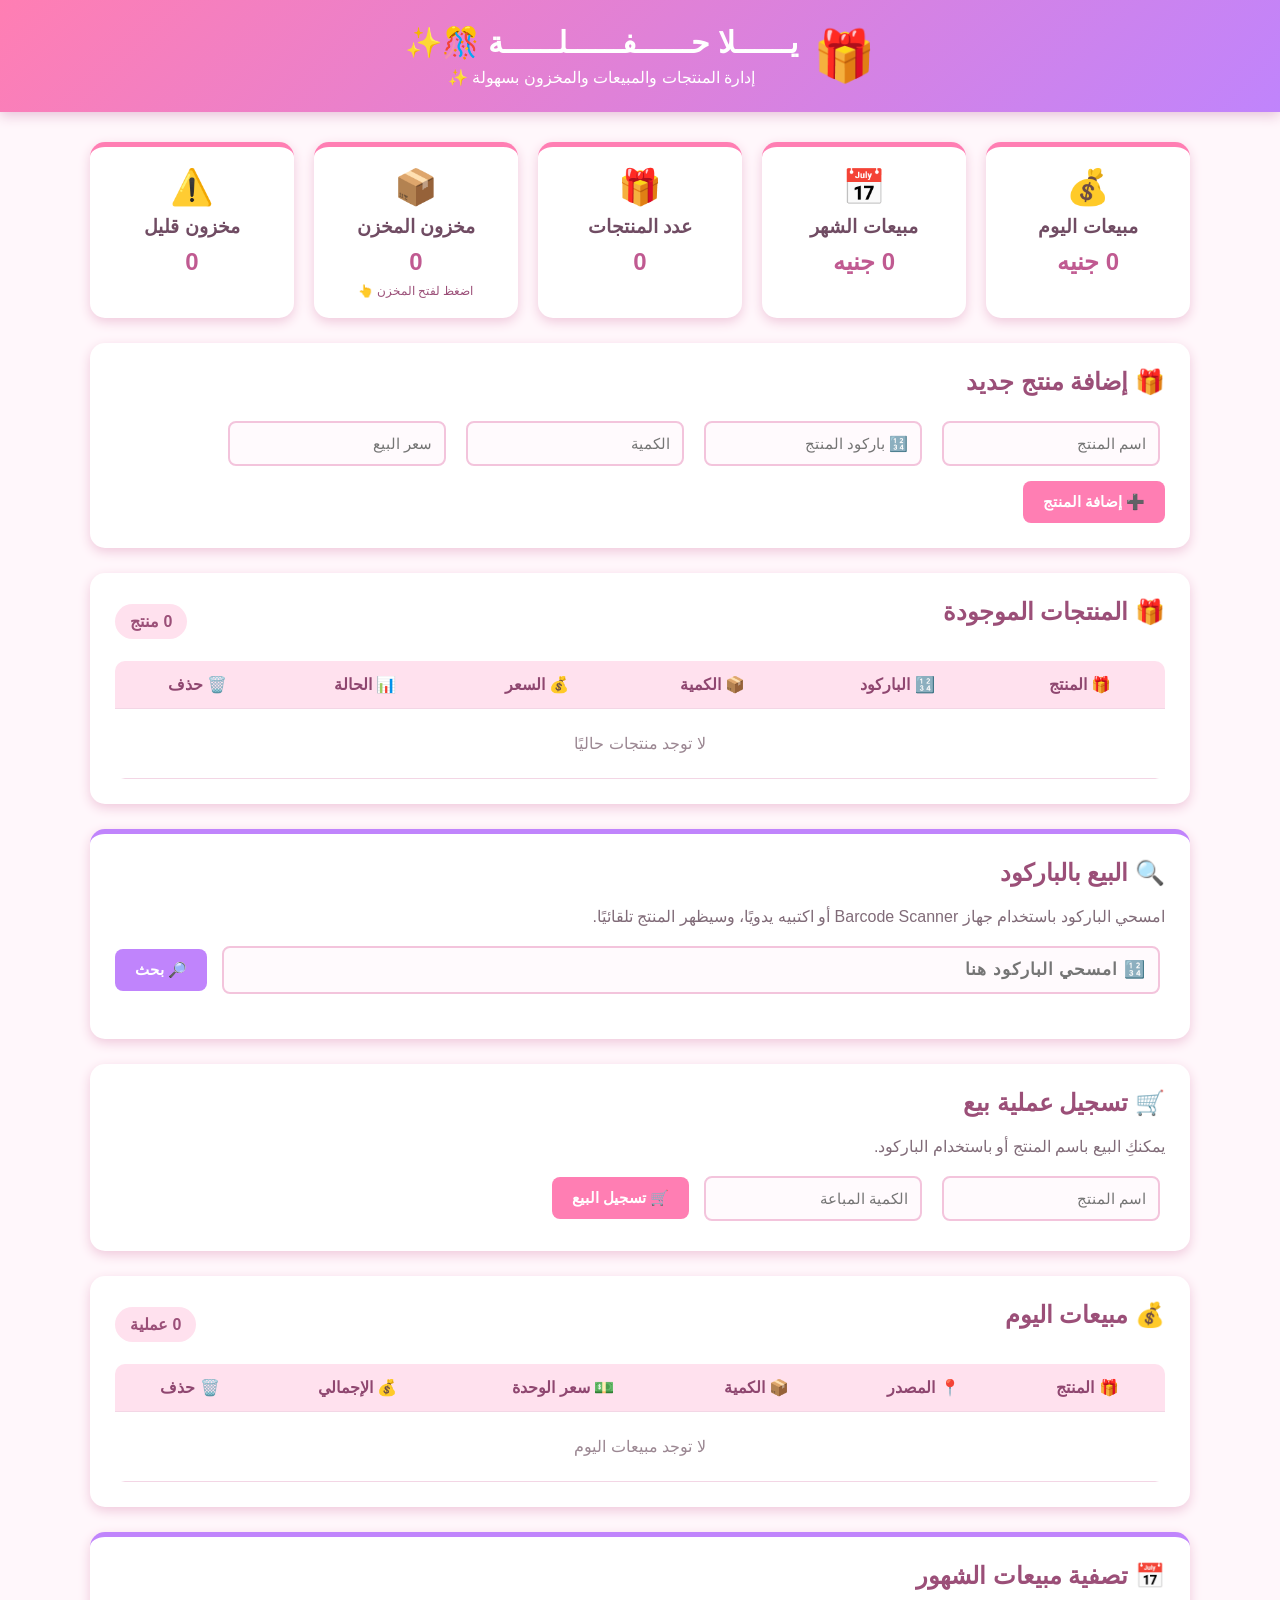
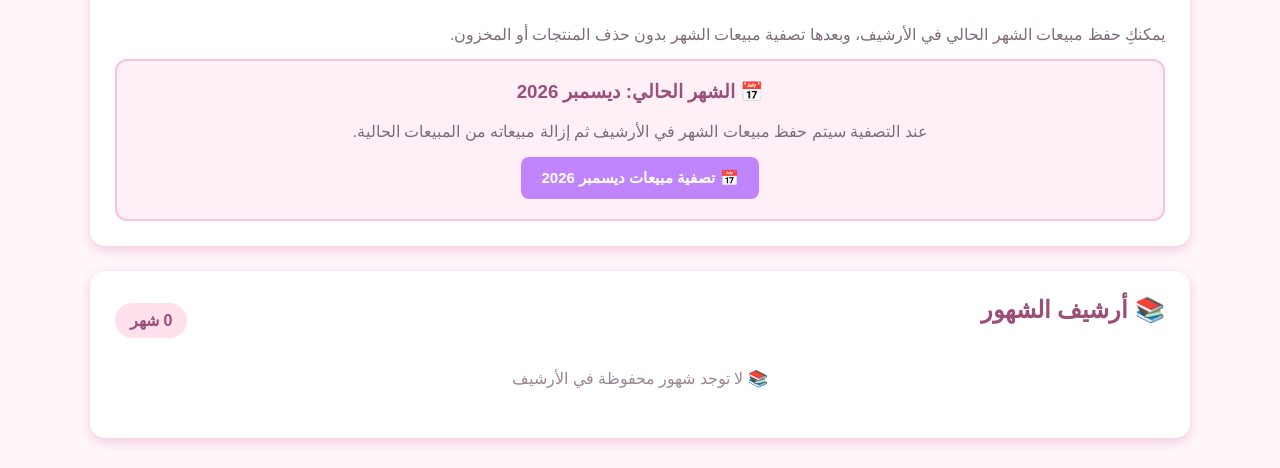
<file: index.html>
<!DOCTYPE html>
<html lang="ar" dir="rtl">

<head>
    <meta charset="UTF-8">
    <meta name="viewport" content="width=device-width, initial-scale=1.0">

    <title>🎁 يلا حفلة</title>

    <link rel="stylesheet" href="style.css">
</head>

<body>

<header>
    <div class="header-content">

        <div class="logo">🎁</div>

        <div>
            <h1>يــــــلا حــــــفــــــلــــــة 🎊✨</h1>
            <p>إدارة المنتجات والمبيعات والمخزون بسهولة ✨</p>
        </div>

    </div>
</header>


<main>

    <!-- ================= DASHBOARD ================= -->

    <section class="dashboard">

        <div class="card sales-card">
            <div class="card-icon">💰</div>
            <h3>مبيعات اليوم</h3>
            <p id="todaySales">0 جنيه</p>
        </div>


        <div class="card monthly-card">
            <div class="card-icon">📅</div>
            <h3>مبيعات الشهر</h3>
            <p id="monthlySales">0 جنيه</p>
        </div>


        <div class="card products-card">
            <div class="card-icon">🎁</div>
            <h3>عدد المنتجات</h3>
            <p id="productsCount">0</p>
        </div>


        <div class="card stock-card clickable-card" onclick="openWarehouse()">

            <div class="card-icon">📦</div>

            <h3>مخزون المخزن</h3>

            <p id="totalStock">0</p>

            <small>اضغظ لفتح المخزن 👆</small>

        </div>


        <div class="card warning-card">

            <div class="card-icon">⚠️</div>

            <h3>مخزون قليل</h3>

            <p id="lowStock">0</p>

        </div>

    </section>


    <!-- ================= WAREHOUSE ================= -->

    <section id="warehouseSection" class="box warehouse-section" style="display:none;">

        <div class="section-title">

            <h2>📦 مخزن المنتجات</h2>

            <button class="close-btn" onclick="closeWarehouse()">
                ❌ إغلاق
            </button>

        </div>


        <p class="description">
            المنتجات الموجودة هنا منفصلة تمامًا عن المنتجات الأساسية.
        </p>


        <div class="form">

            <input
                type="text"
                id="warehouseProductName"
                placeholder="اسم المنتج">

            <input
                type="text"
                id="warehouseProductBarcode"
                placeholder="🔢 باركود المنتج"
                inputmode="numeric">

            <input
                type="number"
                id="warehouseProductQuantity"
                placeholder="الكمية"
                min="1">

            <input
                type="number"
                id="warehouseProductPrice"
                placeholder="سعر البيع"
                min="0">

            <button onclick="addWarehouseProduct()">
                ➕ إضافة للمخزن
            </button>

        </div>


        <div class="table-container">

            <table>

                <thead>

                    <tr>

                        <th>🎁 المنتج</th>
                        <th>🔢 الباركود</th>
                        <th>📦 الكمية</th>
                        <th>💰 السعر</th>
                        <th>📊 الحالة</th>
                        <th>🗑️ حذف</th>

                    </tr>

                </thead>

                <tbody id="warehouseTable"></tbody>

            </table>

        </div>

    </section>


    <!-- ================= ADD PRODUCT ================= -->

    <section class="box">

        <h2>🎁 إضافة منتج جديد</h2>

        <div class="form">

            <input
                type="text"
                id="productName"
                placeholder="اسم المنتج">

            <input
                type="text"
                id="productBarcode"
                placeholder="🔢 باركود المنتج"
                inputmode="numeric">

            <input
                type="number"
                id="productQuantity"
                placeholder="الكمية"
                min="1">

            <input
                type="number"
                id="productPrice"
                placeholder="سعر البيع"
                min="0">

            <button onclick="addProduct()">
                ➕ إضافة المنتج
            </button>

        </div>

    </section>


    <!-- ================= PRODUCTS ================= -->

    <section class="box">

        <div class="section-title">

            <h2>🎁 المنتجات الموجودة</h2>

            <span id="productsNumber">
                0 منتج
            </span>

        </div>


        <div class="table-container">

            <table>

                <thead>

                    <tr>

                        <th>🎁 المنتج</th>
                        <th>🔢 الباركود</th>
                        <th>📦 الكمية</th>
                        <th>💰 السعر</th>
                        <th>📊 الحالة</th>
                        <th>🗑️ حذف</th>

                    </tr>

                </thead>

                <tbody id="productsTable"></tbody>

            </table>

        </div>

    </section>


    <!-- ================= BARCODE SALE ================= -->

    <section class="box barcode-sale-section">

        <h2>🔍 البيع بالباركود</h2>

        <p class="description">
            امسحي الباركود باستخدام جهاز Barcode Scanner
            أو اكتبيه يدويًا، وسيظهر المنتج تلقائيًا.
        </p>


        <div class="barcode-search">

            <input
                type="text"
                id="saleBarcode"
                placeholder="🔢 امسحي الباركود هنا"
                inputmode="numeric"
                autocomplete="off"
                oninput="searchSaleBarcode()"
                onkeydown="barcodeEnter(event)">

            <button onclick="searchSaleBarcode()">
                🔎 بحث
            </button>

        </div>


        <div
            id="barcodeProductInfo"
            class="barcode-product-info"
            style="display:none;">

            <div>
                <strong>🎁 المنتج:</strong>
                <span id="barcodeProductName">-</span>
            </div>

            <div>
                <strong>💰 السعر:</strong>
                <span id="barcodeProductPrice">-</span>
            </div>

            <div>
                <strong>📦 المتاح:</strong>
                <span id="barcodeProductQuantity">-</span>
            </div>

        </div>

    </section>


    <!-- ================= SELL PRODUCT ================= -->

    <section class="box sales-section">

        <h2>🛒 تسجيل عملية بيع</h2>

        <p class="description">
            يمكنكِ البيع باسم المنتج أو باستخدام الباركود.
        </p>


        <div class="form">

            <input
                type="text"
                id="saleProduct"
                placeholder="اسم المنتج">

            <input
                type="number"
                id="saleQuantity"
                placeholder="الكمية المباعة"
                min="1">

            <button onclick="sellProduct()">
                🛒 تسجيل البيع
            </button>

        </div>

    </section>


    <!-- ================= TODAY SALES ================= -->

    <section class="box">

        <div class="section-title">

            <h2>💰 مبيعات اليوم</h2>

            <span id="salesCount">
                0 عملية
            </span>

        </div>


        <div class="table-container">

            <table>

                <thead>

                    <tr>

                        <th>🎁 المنتج</th>
                        <th>📍 المصدر</th>
                        <th>📦 الكمية</th>
                        <th>💵 سعر الوحدة</th>
                        <th>💰 الإجمالي</th>
                        <th>🗑️ حذف</th>

                    </tr>

                </thead>

                <tbody id="salesTable"></tbody>

            </table>

        </div>

    </section>


    <!-- ================= WAREHOUSE SALES ================= -->

    <section
        id="warehouseSalesSection"
        class="box warehouse-sales-section"
        style="display:none;">

        <h2>🛒 بيع من المخزن</h2>

        <p class="description">
            البيع من هنا يخصم الكمية من مخزون المخزن فقط.
        </p>


        <div class="barcode-search">

            <input
                type="text"
                id="warehouseSaleBarcode"
                placeholder="🔢 باركود منتج المخزن"
                inputmode="numeric"
                autocomplete="off"
                oninput="findWarehouseProductByBarcode()">

            <button onclick="findWarehouseProductByBarcode()">
                🔎 بحث
            </button>

        </div>


        <div
            id="warehouseBarcodeInfo"
            class="barcode-product-info"
            style="display:none;">

            <div>
                <strong>🎁 المنتج:</strong>
                <span id="warehouseBarcodeName">-</span>
            </div>

            <div>
                <strong>💰 السعر:</strong>
                <span id="warehouseBarcodePrice">-</span>
            </div>

            <div>
                <strong>📦 المتاح:</strong>
                <span id="warehouseBarcodeQuantity">-</span>
            </div>

        </div>


        <div class="form">

            <input
                type="text"
                id="warehouseSaleProduct"
                placeholder="اسم المنتج من المخزن">

            <input
                type="number"
                id="warehouseSaleQuantity"
                placeholder="الكمية المباعة"
                min="1">

            <button onclick="sellWarehouseProduct()">
                🛒 بيع من المخزن
            </button>

        </div>

    </section>


    <!-- ================= MONTHLY CLEAR ================= -->

    <section class="box monthly-section">

        <div class="section-title">

            <h2>📅 تصفية مبيعات الشهور</h2>

        </div>


        <p class="description">
            يمكنكِ حفظ مبيعات الشهر الحالي في الأرشيف،
            وبعدها تصفية مبيعات الشهر بدون حذف المنتجات أو المخزون.
        </p>


        <div id="monthlyClearArea"></div>

    </section>


    <!-- ================= MONTHLY ARCHIVE ================= -->

    <section class="box">

        <div class="section-title">

            <h2>📚 أرشيف الشهور</h2>

            <span id="archiveCount">
                0 شهر
            </span>

        </div>


        <div id="monthlyArchive"></div>

    </section>

</main>


<script src="script.js"></script>

</body>

</html>
</file>
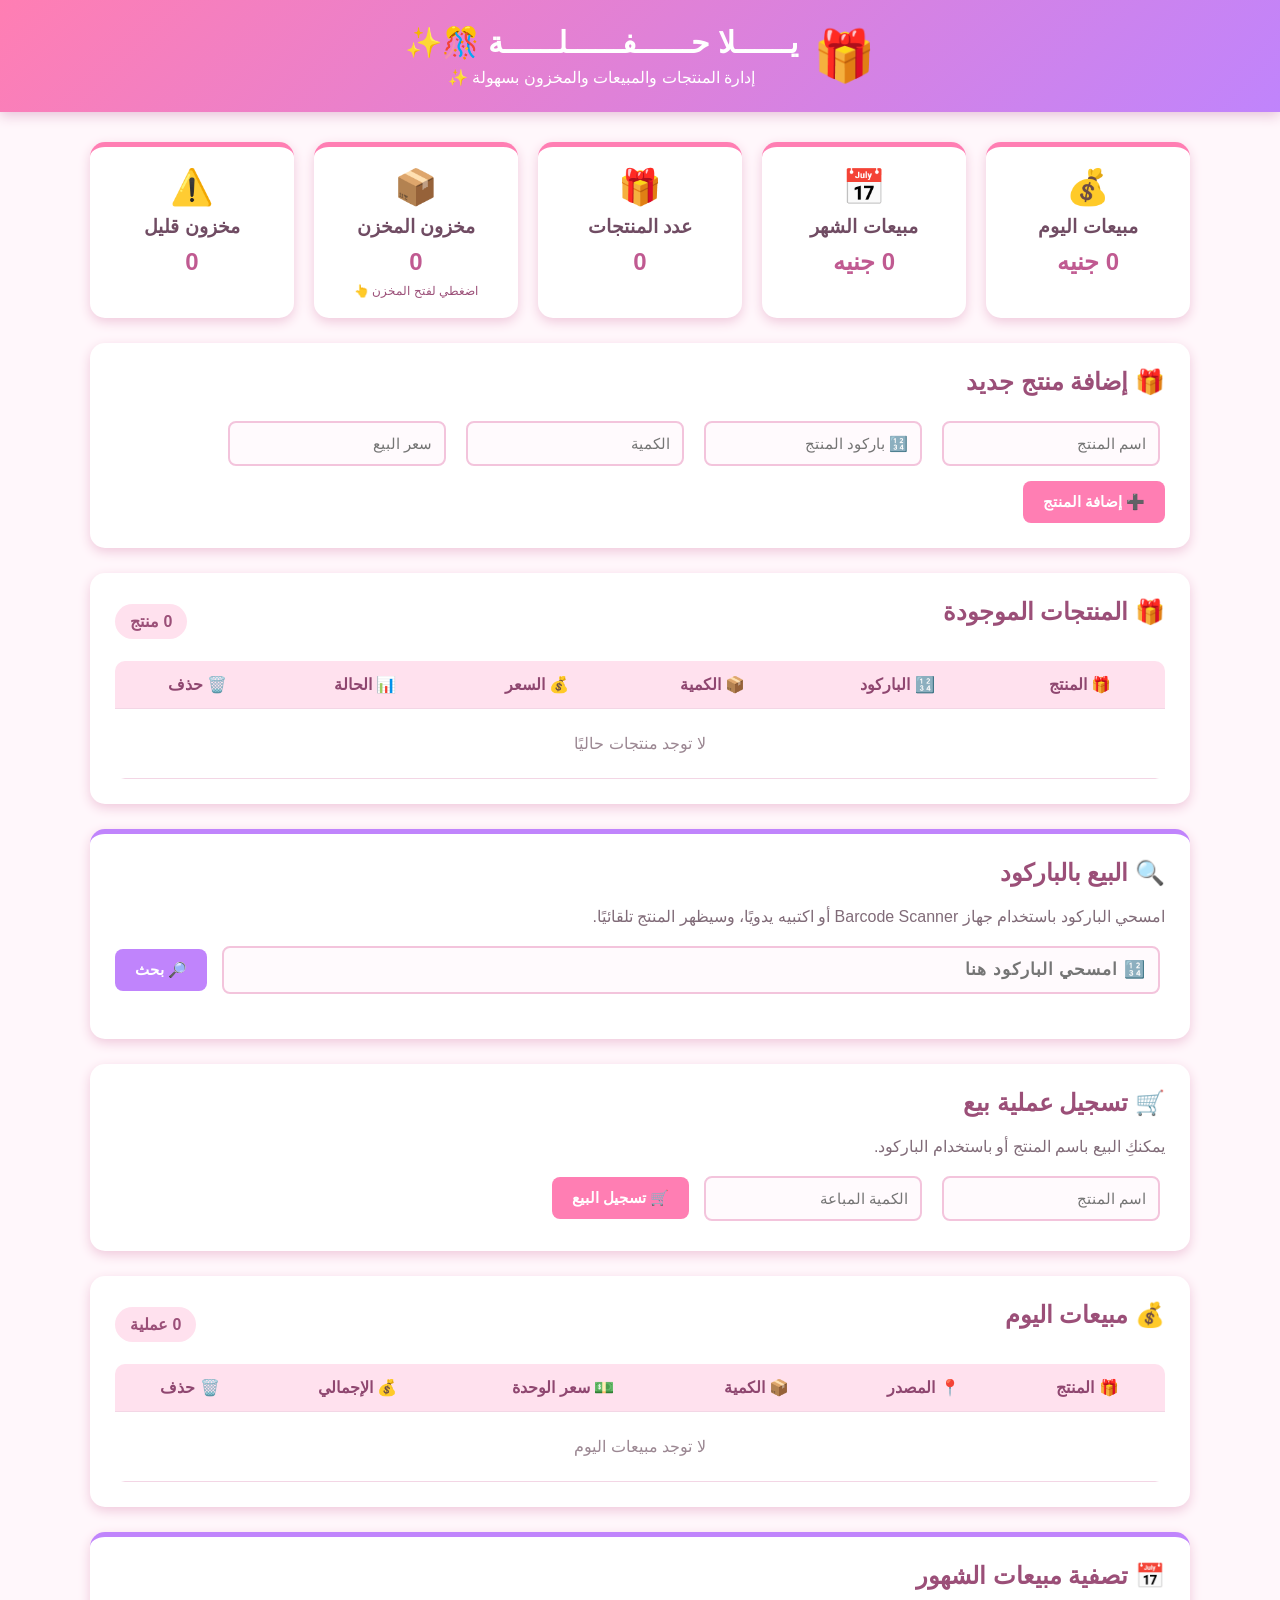
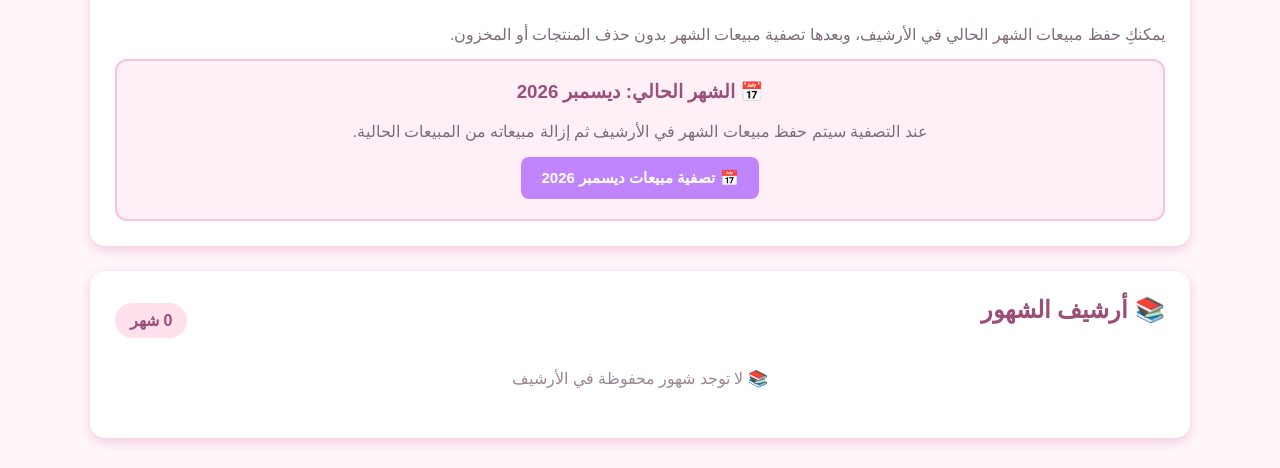
<file: SalesSystem/index.html>
<!DOCTYPE html>
<html lang="ar" dir="rtl">

<head>
    <meta charset="UTF-8">
    <meta name="viewport" content="width=device-width, initial-scale=1.0">

    <title>🎁 يلا حفلة</title>

    <link rel="stylesheet" href="style.css">
</head>

<body>

<header>
    <div class="header-content">

        <div class="logo">🎁</div>

        <div>
            <h1>يــــــلا حــــــفــــــلــــــة 🎊✨</h1>
            <p>إدارة المنتجات والمبيعات والمخزون بسهولة ✨</p>
        </div>

    </div>
</header>


<main>

    <!-- ================= DASHBOARD ================= -->

    <section class="dashboard">

        <div class="card sales-card">
            <div class="card-icon">💰</div>
            <h3>مبيعات اليوم</h3>
            <p id="todaySales">0 جنيه</p>
        </div>


        <div class="card monthly-card">
            <div class="card-icon">📅</div>
            <h3>مبيعات الشهر</h3>
            <p id="monthlySales">0 جنيه</p>
        </div>


        <div class="card products-card">
            <div class="card-icon">🎁</div>
            <h3>عدد المنتجات</h3>
            <p id="productsCount">0</p>
        </div>


        <div class="card stock-card clickable-card" onclick="openWarehouse()">

            <div class="card-icon">📦</div>

            <h3>مخزون المخزن</h3>

            <p id="totalStock">0</p>

            <small>اضغطي لفتح المخزن 👆</small>

        </div>


        <div class="card warning-card">

            <div class="card-icon">⚠️</div>

            <h3>مخزون قليل</h3>

            <p id="lowStock">0</p>

        </div>

    </section>


    <!-- ================= WAREHOUSE ================= -->

    <section id="warehouseSection" class="box warehouse-section" style="display:none;">

        <div class="section-title">

            <h2>📦 مخزن المنتجات</h2>

            <button class="close-btn" onclick="closeWarehouse()">
                ❌ إغلاق
            </button>

        </div>


        <p class="description">
            المنتجات الموجودة هنا منفصلة تمامًا عن المنتجات الأساسية.
        </p>


        <div class="form">

            <input
                type="text"
                id="warehouseProductName"
                placeholder="اسم المنتج">

            <input
                type="text"
                id="warehouseProductBarcode"
                placeholder="🔢 باركود المنتج"
                inputmode="numeric">

            <input
                type="number"
                id="warehouseProductQuantity"
                placeholder="الكمية"
                min="1">

            <input
                type="number"
                id="warehouseProductPrice"
                placeholder="سعر البيع"
                min="0">

            <button onclick="addWarehouseProduct()">
                ➕ إضافة للمخزن
            </button>

        </div>


        <div class="table-container">

            <table>

                <thead>

                    <tr>

                        <th>🎁 المنتج</th>
                        <th>🔢 الباركود</th>
                        <th>📦 الكمية</th>
                        <th>💰 السعر</th>
                        <th>📊 الحالة</th>
                        <th>🗑️ حذف</th>

                    </tr>

                </thead>

                <tbody id="warehouseTable"></tbody>

            </table>

        </div>

    </section>


    <!-- ================= ADD PRODUCT ================= -->

    <section class="box">

        <h2>🎁 إضافة منتج جديد</h2>

        <div class="form">

            <input
                type="text"
                id="productName"
                placeholder="اسم المنتج">

            <input
                type="text"
                id="productBarcode"
                placeholder="🔢 باركود المنتج"
                inputmode="numeric">

            <input
                type="number"
                id="productQuantity"
                placeholder="الكمية"
                min="1">

            <input
                type="number"
                id="productPrice"
                placeholder="سعر البيع"
                min="0">

            <button onclick="addProduct()">
                ➕ إضافة المنتج
            </button>

        </div>

    </section>


    <!-- ================= PRODUCTS ================= -->

    <section class="box">

        <div class="section-title">

            <h2>🎁 المنتجات الموجودة</h2>

            <span id="productsNumber">
                0 منتج
            </span>

        </div>


        <div class="table-container">

            <table>

                <thead>

                    <tr>

                        <th>🎁 المنتج</th>
                        <th>🔢 الباركود</th>
                        <th>📦 الكمية</th>
                        <th>💰 السعر</th>
                        <th>📊 الحالة</th>
                        <th>🗑️ حذف</th>

                    </tr>

                </thead>

                <tbody id="productsTable"></tbody>

            </table>

        </div>

    </section>


    <!-- ================= BARCODE SALE ================= -->

    <section class="box barcode-sale-section">

        <h2>🔍 البيع بالباركود</h2>

        <p class="description">
            امسحي الباركود باستخدام جهاز Barcode Scanner
            أو اكتبيه يدويًا، وسيظهر المنتج تلقائيًا.
        </p>


        <div class="barcode-search">

            <input
                type="text"
                id="saleBarcode"
                placeholder="🔢 امسحي الباركود هنا"
                inputmode="numeric"
                autocomplete="off"
                oninput="searchSaleBarcode()"
                onkeydown="barcodeEnter(event)">

            <button onclick="searchSaleBarcode()">
                🔎 بحث
            </button>

        </div>


        <div
            id="barcodeProductInfo"
            class="barcode-product-info"
            style="display:none;">

            <div>
                <strong>🎁 المنتج:</strong>
                <span id="barcodeProductName">-</span>
            </div>

            <div>
                <strong>💰 السعر:</strong>
                <span id="barcodeProductPrice">-</span>
            </div>

            <div>
                <strong>📦 المتاح:</strong>
                <span id="barcodeProductQuantity">-</span>
            </div>

        </div>

    </section>


    <!-- ================= SELL PRODUCT ================= -->

    <section class="box sales-section">

        <h2>🛒 تسجيل عملية بيع</h2>

        <p class="description">
            يمكنكِ البيع باسم المنتج أو باستخدام الباركود.
        </p>


        <div class="form">

            <input
                type="text"
                id="saleProduct"
                placeholder="اسم المنتج">

            <input
                type="number"
                id="saleQuantity"
                placeholder="الكمية المباعة"
                min="1">

            <button onclick="sellProduct()">
                🛒 تسجيل البيع
            </button>

        </div>

    </section>


    <!-- ================= TODAY SALES ================= -->

    <section class="box">

        <div class="section-title">

            <h2>💰 مبيعات اليوم</h2>

            <span id="salesCount">
                0 عملية
            </span>

        </div>


        <div class="table-container">

            <table>

                <thead>

                    <tr>

                        <th>🎁 المنتج</th>
                        <th>📍 المصدر</th>
                        <th>📦 الكمية</th>
                        <th>💵 سعر الوحدة</th>
                        <th>💰 الإجمالي</th>
                        <th>🗑️ حذف</th>

                    </tr>

                </thead>

                <tbody id="salesTable"></tbody>

            </table>

        </div>

    </section>


    <!-- ================= WAREHOUSE SALES ================= -->

    <section
        id="warehouseSalesSection"
        class="box warehouse-sales-section"
        style="display:none;">

        <h2>🛒 بيع من المخزن</h2>

        <p class="description">
            البيع من هنا يخصم الكمية من مخزون المخزن فقط.
        </p>


        <div class="barcode-search">

            <input
                type="text"
                id="warehouseSaleBarcode"
                placeholder="🔢 باركود منتج المخزن"
                inputmode="numeric"
                autocomplete="off"
                oninput="findWarehouseProductByBarcode()">

            <button onclick="findWarehouseProductByBarcode()">
                🔎 بحث
            </button>

        </div>


        <div
            id="warehouseBarcodeInfo"
            class="barcode-product-info"
            style="display:none;">

            <div>
                <strong>🎁 المنتج:</strong>
                <span id="warehouseBarcodeName">-</span>
            </div>

            <div>
                <strong>💰 السعر:</strong>
                <span id="warehouseBarcodePrice">-</span>
            </div>

            <div>
                <strong>📦 المتاح:</strong>
                <span id="warehouseBarcodeQuantity">-</span>
            </div>

        </div>


        <div class="form">

            <input
                type="text"
                id="warehouseSaleProduct"
                placeholder="اسم المنتج من المخزن">

            <input
                type="number"
                id="warehouseSaleQuantity"
                placeholder="الكمية المباعة"
                min="1">

            <button onclick="sellWarehouseProduct()">
                🛒 بيع من المخزن
            </button>

        </div>

    </section>


    <!-- ================= MONTHLY CLEAR ================= -->

    <section class="box monthly-section">

        <div class="section-title">

            <h2>📅 تصفية مبيعات الشهور</h2>

        </div>


        <p class="description">
            يمكنكِ حفظ مبيعات الشهر الحالي في الأرشيف،
            وبعدها تصفية مبيعات الشهر بدون حذف المنتجات أو المخزون.
        </p>


        <div id="monthlyClearArea"></div>

    </section>


    <!-- ================= MONTHLY ARCHIVE ================= -->

    <section class="box">

        <div class="section-title">

            <h2>📚 أرشيف الشهور</h2>

            <span id="archiveCount">
                0 شهر
            </span>

        </div>


        <div id="monthlyArchive"></div>

    </section>

</main>


<script src="script.js"></script>

</body>

</html>
</file>
<file: style.css>
/* ==============================
   🎁 نظام محل الهدايا
   ============================== */

* {
    box-sizing: border-box;
    font-family: Arial, sans-serif;
}

body {
    margin: 0;
    background: #fff7fb;
    color: #4a3b47;
}


/* ================= HEADER ================= */

header {
    background: linear-gradient(
        135deg,
        #ff7eb3,
        #c084fc
    );

    color: white;
    text-align: center;
    padding: 25px;

    box-shadow: 0 4px 12px #e8c5da;
}

.header-content {
    display: flex;
    align-items: center;
    justify-content: center;
    gap: 15px;
}

.logo {
    font-size: 50px;
}

header h1 {
    margin: 0 0 8px;
    font-size: 30px;
}

header p {
    margin: 0;
    font-size: 16px;
}


/* ================= MAIN ================= */

main {
    width: 90%;
    max-width: 1100px;
    margin: 30px auto;
}


/* ================= DASHBOARD ================= */

.dashboard {
    display: flex;
    gap: 20px;
    margin-bottom: 25px;
    flex-wrap: wrap;
}

.card {
    background: white;
    padding: 20px;

    flex: 1;
    min-width: 180px;

    text-align: center;

    border-radius: 15px;

    box-shadow: 0 4px 12px #f0c9dc;

    border-top: 5px solid #ff7eb3;

    transition: 0.3s;
}

.card:hover {
    transform: translateY(-5px);
}

.clickable-card {
    cursor: pointer;
}

.clickable-card:hover {
    box-shadow: 0 8px 20px #dfb7cf;
}

.card-icon {
    font-size: 35px;
    margin-bottom: 8px;
}

.card h3 {
    margin: 5px 0;
    color: #704c63;
}

.card p {
    font-size: 24px;
    font-weight: bold;
    color: #c05a91;
    margin: 10px 0 0;
}

.card small {
    display: block;
    color: #9b4f78;
    margin-top: 8px;
    font-size: 12px;
}


/* ================= BOX ================= */

.box {
    background: white;

    padding: 25px;

    margin-bottom: 25px;

    border-radius: 15px;

    box-shadow: 0 4px 12px #f0c9dc;
}

.box h2 {
    color: #9b4f78;
    margin-top: 0;
}


/* ================= WAREHOUSE ================= */

.warehouse-section {
    border-top: 5px solid #c084fc;

    animation:
        warehouseOpen 0.3s ease;
}

.warehouse-sales-section {
    border-top: 5px solid #ff7eb3;
}

@keyframes warehouseOpen {

    from {
        opacity: 0;
        transform: translateY(-10px);
    }

    to {
        opacity: 1;
        transform: translateY(0);
    }

}


/* ================= FORM ================= */

.form {
    display: flex;

    gap: 10px;

    flex-wrap: wrap;

    align-items: center;
}

input {
    padding: 12px;

    margin: 5px;

    border: 2px solid #f3c4dc;

    border-radius: 8px;

    outline: none;

    font-size: 15px;

    background: #fffafd;
}

input:focus {
    border-color: #c084fc;

    box-shadow: 0 0 5px #e5c9f7;
}


/* ================= BUTTON ================= */

button {
    padding: 12px 20px;

    background: #ff7eb3;

    color: white;

    border: none;

    border-radius: 8px;

    cursor: pointer;

    font-weight: bold;

    font-size: 15px;

    transition: 0.3s;
}

button:hover {
    background: #e85d9b;

    transform: scale(1.03);
}

.close-btn {
    background: #c084fc;
}

.close-btn:hover {
    background: #9d5ed1;
}


/* ================= DELETE ================= */

.delete-btn {
    background: #ff5c7a;

    padding: 8px 14px;

    font-size: 13px;
}

.delete-btn:hover {
    background: #e6395b;

    transform: scale(1.05);
}


/* ================= SECTION TITLE ================= */

.section-title {
    display: flex;

    justify-content: space-between;

    align-items: center;

    gap: 15px;
}

.section-title span {
    background: #ffe1ee;

    color: #9b4f78;

    padding: 8px 15px;

    border-radius: 20px;

    font-weight: bold;
}


/* ================= TABLE ================= */

.table-container {
    width: 100%;

    overflow-x: auto;
}

table {
    width: 100%;

    border-collapse: collapse;

    margin-top: 15px;

    overflow: hidden;

    border-radius: 10px;
}

th,
td {
    padding: 14px 12px;

    border-bottom: 1px solid #f3d6e5;

    text-align: center;
}

th {
    background: #ffe1ee;

    color: #8f4770;
}

tr:hover {
    background: #fff7fb;
}


/* ================= DESCRIPTION ================= */

.description {
    color: #806b78;

    margin-bottom: 15px;
}


/* ================= BARCODE ================= */

.barcode-sale-section {
    border-top: 5px solid #c084fc;
}

.barcode-search {
    display: flex;

    gap: 10px;

    align-items: center;

    flex-wrap: wrap;

    margin-bottom: 15px;
}

.barcode-search input {
    flex: 1;

    min-width: 250px;

    font-size: 17px;

    font-weight: bold;

    letter-spacing: 1px;
}

.barcode-search button {
    background: #c084fc;
}

.barcode-search button:hover {
    background: #9d5ed1;
}


/* ================= BARCODE INFO ================= */

.barcode-product-info {
    display: flex;

    gap: 15px;

    flex-wrap: wrap;

    background: #fff0f7;

    border: 2px solid #f3c4dc;

    border-radius: 12px;

    padding: 15px;

    margin-bottom: 15px;
}

.barcode-product-info div {
    background: white;

    padding: 12px 18px;

    border-radius: 8px;

    box-shadow: 0 2px 7px #efd4e2;
}

.barcode-product-info strong {
    color: #9b4f78;
}

.barcode-product-info span {
    font-weight: bold;

    color: #c05a91;
}


/* ================= MONTHLY ================= */

.monthly-section {
    border-top: 5px solid #c084fc;
}

.monthly-clear-box {
    background: #fff0f7;

    border: 2px solid #f3c4dc;

    border-radius: 12px;

    padding: 20px;

    text-align: center;
}

.monthly-clear-box h3 {
    color: #9b4f78;

    margin-top: 0;
}

.monthly-clear-box p {
    color: #806b78;
}

.monthly-clear-btn {
    background: #c084fc;
}

.monthly-clear-btn:hover {
    background: #9d5ed1;
}


/* ================= ARCHIVE ================= */

.archive-item {
    background: #fff7fb;

    border: 2px solid #f3d6e5;

    border-radius: 12px;

    padding: 18px;

    margin-bottom: 15px;

    display: flex;

    justify-content: space-between;

    align-items: center;

    gap: 15px;

    flex-wrap: wrap;
}

.archive-info h3 {
    margin: 0 0 8px;

    color: #9b4f78;
}

.archive-info p {
    margin: 5px 0;

    color: #806b78;
}

.archive-total {
    font-size: 20px;

    font-weight: bold;

    color: #c05a91;
}

.archive-delete-btn {
    background: #ff5c7a;
}


/* ================= EMPTY ================= */

.empty-message {
    text-align: center;

    color: #9b8792;

    padding: 25px;
}


/* ================= MOBILE ================= */

@media (max-width: 700px) {

    main {
        width: 95%;
    }

    .dashboard {
        flex-direction: column;
    }

    .card {
        width: 100%;
    }

    .header-content {
        flex-direction: column;
    }

    .form {
        flex-direction: column;

        align-items: stretch;
    }

    input,
    button {
        width: 100%;

        margin: 5px 0;
    }

    .section-title {
        flex-direction: column;

        align-items: flex-start;
    }

    .barcode-search {
        flex-direction: column;

        align-items: stretch;
    }

    .barcode-search input,
    .barcode-search button {
        width: 100%;
    }

    .barcode-product-info {
        flex-direction: column;
    }

    table {
        font-size: 13px;
    }

    th,
    td {
        padding: 9px 5px;
    }

    .archive-item {
        flex-direction: column;

        align-items: stretch;

        text-align: center;
    }

}
</file>
<file: SalesSystem/style.css>
/* ==============================
   🎁 نظام محل الهدايا
   ============================== */

* {
    box-sizing: border-box;
    font-family: Arial, sans-serif;
}

body {
    margin: 0;
    background: #fff7fb;
    color: #4a3b47;
}


/* ================= HEADER ================= */

header {
    background: linear-gradient(
        135deg,
        #ff7eb3,
        #c084fc
    );

    color: white;
    text-align: center;
    padding: 25px;

    box-shadow: 0 4px 12px #e8c5da;
}

.header-content {
    display: flex;
    align-items: center;
    justify-content: center;
    gap: 15px;
}

.logo {
    font-size: 50px;
}

header h1 {
    margin: 0 0 8px;
    font-size: 30px;
}

header p {
    margin: 0;
    font-size: 16px;
}


/* ================= MAIN ================= */

main {
    width: 90%;
    max-width: 1100px;
    margin: 30px auto;
}


/* ================= DASHBOARD ================= */

.dashboard {
    display: flex;
    gap: 20px;
    margin-bottom: 25px;
    flex-wrap: wrap;
}

.card {
    background: white;
    padding: 20px;

    flex: 1;
    min-width: 180px;

    text-align: center;

    border-radius: 15px;

    box-shadow: 0 4px 12px #f0c9dc;

    border-top: 5px solid #ff7eb3;

    transition: 0.3s;
}

.card:hover {
    transform: translateY(-5px);
}

.clickable-card {
    cursor: pointer;
}

.clickable-card:hover {
    box-shadow: 0 8px 20px #dfb7cf;
}

.card-icon {
    font-size: 35px;
    margin-bottom: 8px;
}

.card h3 {
    margin: 5px 0;
    color: #704c63;
}

.card p {
    font-size: 24px;
    font-weight: bold;
    color: #c05a91;
    margin: 10px 0 0;
}

.card small {
    display: block;
    color: #9b4f78;
    margin-top: 8px;
    font-size: 12px;
}


/* ================= BOX ================= */

.box {
    background: white;

    padding: 25px;

    margin-bottom: 25px;

    border-radius: 15px;

    box-shadow: 0 4px 12px #f0c9dc;
}

.box h2 {
    color: #9b4f78;
    margin-top: 0;
}


/* ================= WAREHOUSE ================= */

.warehouse-section {
    border-top: 5px solid #c084fc;

    animation:
        warehouseOpen 0.3s ease;
}

.warehouse-sales-section {
    border-top: 5px solid #ff7eb3;
}

@keyframes warehouseOpen {

    from {
        opacity: 0;
        transform: translateY(-10px);
    }

    to {
        opacity: 1;
        transform: translateY(0);
    }

}


/* ================= FORM ================= */

.form {
    display: flex;

    gap: 10px;

    flex-wrap: wrap;

    align-items: center;
}

input {
    padding: 12px;

    margin: 5px;

    border: 2px solid #f3c4dc;

    border-radius: 8px;

    outline: none;

    font-size: 15px;

    background: #fffafd;
}

input:focus {
    border-color: #c084fc;

    box-shadow: 0 0 5px #e5c9f7;
}


/* ================= BUTTON ================= */

button {
    padding: 12px 20px;

    background: #ff7eb3;

    color: white;

    border: none;

    border-radius: 8px;

    cursor: pointer;

    font-weight: bold;

    font-size: 15px;

    transition: 0.3s;
}

button:hover {
    background: #e85d9b;

    transform: scale(1.03);
}

.close-btn {
    background: #c084fc;
}

.close-btn:hover {
    background: #9d5ed1;
}


/* ================= DELETE ================= */

.delete-btn {
    background: #ff5c7a;

    padding: 8px 14px;

    font-size: 13px;
}

.delete-btn:hover {
    background: #e6395b;

    transform: scale(1.05);
}


/* ================= SECTION TITLE ================= */

.section-title {
    display: flex;

    justify-content: space-between;

    align-items: center;

    gap: 15px;
}

.section-title span {
    background: #ffe1ee;

    color: #9b4f78;

    padding: 8px 15px;

    border-radius: 20px;

    font-weight: bold;
}


/* ================= TABLE ================= */

.table-container {
    width: 100%;

    overflow-x: auto;
}

table {
    width: 100%;

    border-collapse: collapse;

    margin-top: 15px;

    overflow: hidden;

    border-radius: 10px;
}

th,
td {
    padding: 14px 12px;

    border-bottom: 1px solid #f3d6e5;

    text-align: center;
}

th {
    background: #ffe1ee;

    color: #8f4770;
}

tr:hover {
    background: #fff7fb;
}


/* ================= DESCRIPTION ================= */

.description {
    color: #806b78;

    margin-bottom: 15px;
}


/* ================= BARCODE ================= */

.barcode-sale-section {
    border-top: 5px solid #c084fc;
}

.barcode-search {
    display: flex;

    gap: 10px;

    align-items: center;

    flex-wrap: wrap;

    margin-bottom: 15px;
}

.barcode-search input {
    flex: 1;

    min-width: 250px;

    font-size: 17px;

    font-weight: bold;

    letter-spacing: 1px;
}

.barcode-search button {
    background: #c084fc;
}

.barcode-search button:hover {
    background: #9d5ed1;
}


/* ================= BARCODE INFO ================= */

.barcode-product-info {
    display: flex;

    gap: 15px;

    flex-wrap: wrap;

    background: #fff0f7;

    border: 2px solid #f3c4dc;

    border-radius: 12px;

    padding: 15px;

    margin-bottom: 15px;
}

.barcode-product-info div {
    background: white;

    padding: 12px 18px;

    border-radius: 8px;

    box-shadow: 0 2px 7px #efd4e2;
}

.barcode-product-info strong {
    color: #9b4f78;
}

.barcode-product-info span {
    font-weight: bold;

    color: #c05a91;
}


/* ================= MONTHLY ================= */

.monthly-section {
    border-top: 5px solid #c084fc;
}

.monthly-clear-box {
    background: #fff0f7;

    border: 2px solid #f3c4dc;

    border-radius: 12px;

    padding: 20px;

    text-align: center;
}

.monthly-clear-box h3 {
    color: #9b4f78;

    margin-top: 0;
}

.monthly-clear-box p {
    color: #806b78;
}

.monthly-clear-btn {
    background: #c084fc;
}

.monthly-clear-btn:hover {
    background: #9d5ed1;
}


/* ================= ARCHIVE ================= */

.archive-item {
    background: #fff7fb;

    border: 2px solid #f3d6e5;

    border-radius: 12px;

    padding: 18px;

    margin-bottom: 15px;

    display: flex;

    justify-content: space-between;

    align-items: center;

    gap: 15px;

    flex-wrap: wrap;
}

.archive-info h3 {
    margin: 0 0 8px;

    color: #9b4f78;
}

.archive-info p {
    margin: 5px 0;

    color: #806b78;
}

.archive-total {
    font-size: 20px;

    font-weight: bold;

    color: #c05a91;
}

.archive-delete-btn {
    background: #ff5c7a;
}


/* ================= EMPTY ================= */

.empty-message {
    text-align: center;

    color: #9b8792;

    padding: 25px;
}


/* ================= MOBILE ================= */

@media (max-width: 700px) {

    main {
        width: 95%;
    }

    .dashboard {
        flex-direction: column;
    }

    .card {
        width: 100%;
    }

    .header-content {
        flex-direction: column;
    }

    .form {
        flex-direction: column;

        align-items: stretch;
    }

    input,
    button {
        width: 100%;

        margin: 5px 0;
    }

    .section-title {
        flex-direction: column;

        align-items: flex-start;
    }

    .barcode-search {
        flex-direction: column;

        align-items: stretch;
    }

    .barcode-search input,
    .barcode-search button {
        width: 100%;
    }

    .barcode-product-info {
        flex-direction: column;
    }

    table {
        font-size: 13px;
    }

    th,
    td {
        padding: 9px 5px;
    }

    .archive-item {
        flex-direction: column;

        align-items: stretch;

        text-align: center;
    }

}
</file>
